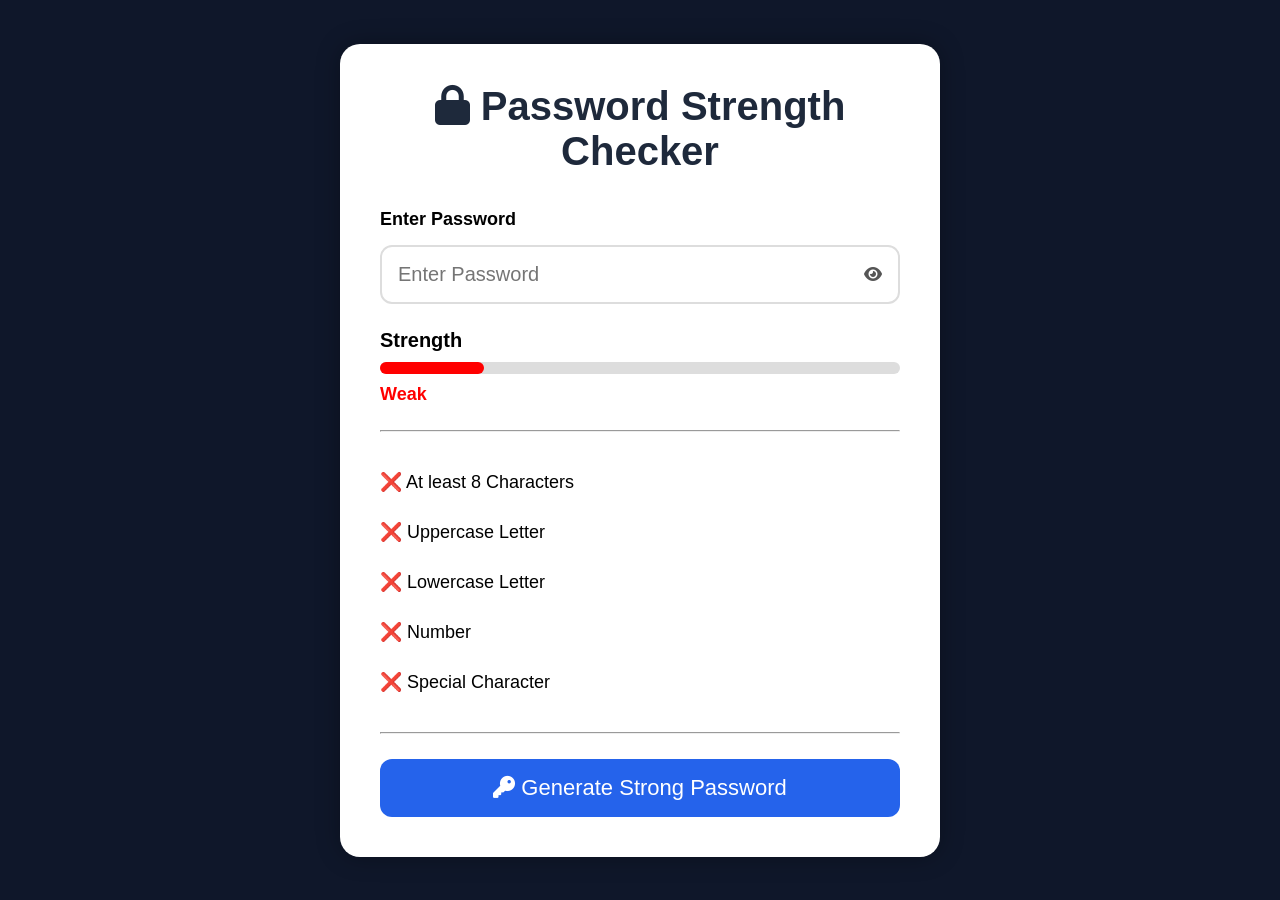
<file: index.html>
<!DOCTYPE html>
<html lang="en">

<head>
    <meta charset="UTF-8">
    <meta name="viewport" content="width=device-width, initial-scale=1.0">
    <title>Password Strength Checker</title>

    <link rel="stylesheet" href="style.css">

    <link rel="stylesheet"
        href="https://cdnjs.cloudflare.com/ajax/libs/font-awesome/6.5.2/css/all.min.css">
</head>

<body>

    <div class="container">

        <h1>
            <i class="fa-solid fa-lock"></i>
            Password Strength Checker
        </h1>

        <label for="password">Enter Password</label>

        <div class="password-box">

            <input type="password"
                id="password"
                placeholder="Enter Password">

            <i class="fa-solid fa-eye"
                id="togglePassword"></i>

        </div>

        <h3>Strength</h3>

        <div class="progress">

            <div class="progress-bar"
                id="progressBar"></div>

        </div>

        <p class="strength-text"
            id="strengthText">
            Weak
        </p>

        <hr>

        <div class="rules">

            <p  id="lengthRule">❌ At least 8 Characters</p>

            <p id="upperRule">❌ Uppercase Letter</p>

            <p id="lowerRule">❌ Lowercase Letter</p>

            <p id="numberRule">❌ Number</p>

            <p id="specialRule">❌ Special Character</p>

        </div>

        <hr>

        <button id="generateBtn">

            <i class="fa-solid fa-key"></i>

            Generate Strong Password

        </button>

    </div>

    <script src="script.js"></script>

</body>

</html>
</file>
<file: style.css>
*{
    margin:0;
    padding:0;
    box-sizing:border-box;
    font-family:Arial, sans-serif;
}

body{

    background:#0f172a;

    display:flex;

    justify-content:center;

    align-items:center;

    min-height:100vh;

    padding:30px;

}

.container{

    width:600px;

    max-width:90%;

    background:#fff;

    padding:40px;

    border-radius:20px;

    box-shadow:0 0 25px rgba(0,0,0,.3);

}

h1{

    text-align:center;

    font-size:40px;

    color:#1e293b;

    margin-bottom:35px;

}

label{

    font-size:18px;

    font-weight:600;

}

.password-box{

    position:relative;

    margin-top:15px;

}

.password-box input{

    width:100%;

    padding:16px;

    font-size:20px;

    border:2px solid #ddd;

    border-radius:12px;

    outline:none;

    transition:.3s;

}

.password-box input:focus{

    border-color:#2563eb;

    box-shadow:0 0 10px rgba(37,99,235,.3);

}

.password-box i{

    position:absolute;

    right:18px;

    top:50%;

    transform:translateY(-50%);

    cursor:pointer;

    color:#555;

    transition:.3s;

}

.password-box i:hover{

    color:#2563eb;

}

h3{

    margin-top:25px;

    margin-bottom:10px;

    font-size:20px;

}

.progress{

    width:100%;

    height:12px;

    background:#ddd;

    border-radius:20px;

}

.progress-bar{

    width:20%;

    height:100%;

    background:red;

    border-radius:20px;

    transition:.4s;

}

.strength-text{

    margin-top:10px;

    color:red;

    font-size:18px;

    font-weight:bold;

}

hr{

    margin:25px 0;

}

.rules{

    line-height:50px;

    font-size:18px;

}

button{

    width:100%;

    padding:16px;

    border:none;

    border-radius:12px;

    background:#2563eb;

    color:#fff;

    font-size:22px;

    cursor:pointer;

    transition:.3s;

}

button:hover{

    background:#1d4ed8;

    transform:translateY(-2px);

    box-shadow:0 10px 20px rgba(37,99,235,.3);

}

@media(max-width:600px){

.container{

    width:95%;

    padding:25px;

}

h1{

    font-size:30px;

}

}
</file>
